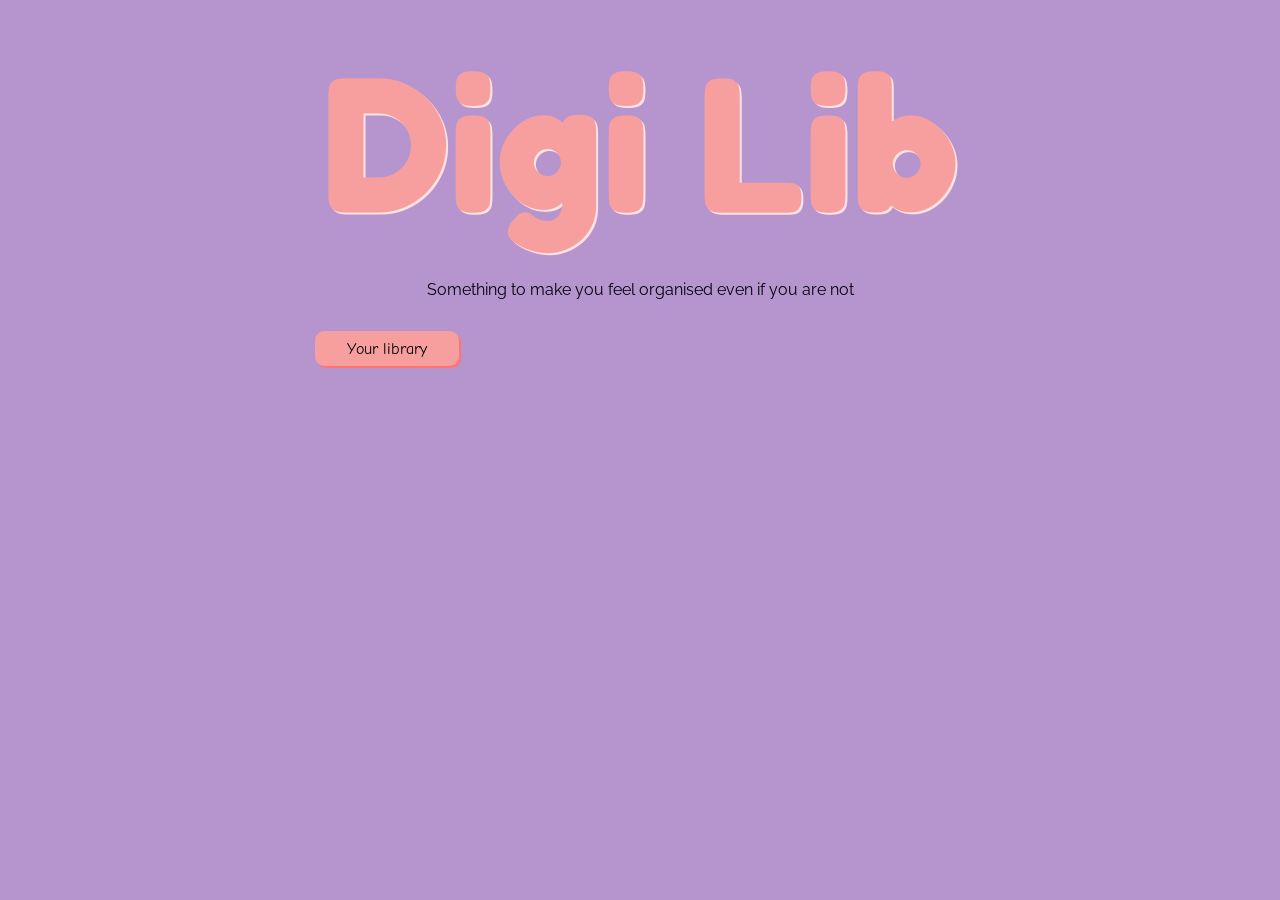
<file: index.html>
<!DOCTYPE html>
<html lang="en">
<head>
    <meta charset="UTF-8">
    <meta name="viewport" content="width=device-width, initial-scale=1.0">
    <title>Document</title>

    <link rel="stylesheet" href="style.css">
    <link rel="preconnect" href="https://fonts.googleapis.com">
    <link rel="preconnect" href="https://fonts.gstatic.com" crossorigin>
    <link href="https://fonts.googleapis.com/css2?family=Barlow+Semi+Condensed:ital,wght@0,100;0,200;0,300;0,400;0,500;0,600;0,700;0,800;0,900;1,100;1,200;1,300;1,400;1,500;1,600;1,700;1,800;1,900&family=Basic&family=Bitcount+Single:wght@100..900&family=Cabin+Sketch:wght@400;700&family=Cabin:ital,wght@0,400..700;1,400..700&family=Comic+Neue:ital,wght@0,300;0,400;0,700;1,300;1,400;1,700&family=Comic+Relief:wght@400;700&family=Cookie&family=Cormorant:ital,wght@0,300..700;1,300..700&family=Dancing+Script:wght@400..700&family=DynaPuff:wght@400..700&family=Elms+Sans:ital,wght@0,100..900;1,100..900&family=Fredoka:wght@300..700&family=Geist+Pixel&family=Henny+Penny&family=Inter:ital,opsz,wght@0,14..32,100..900;1,14..32,100..900&family=Julius+Sans+One&family=Lato:ital,wght@0,100;0,300;0,400;0,700;0,900;1,100;1,300;1,400;1,700;1,900&family=Libre+Franklin:ital,wght@0,100..900;1,100..900&family=Londrina+Sketch&family=Love+Ya+Like+A+Sister&family=Modak&family=Moo+Lah+Lah&family=Nunito+Sans:ital,opsz,wght@0,6..12,200..1000;1,6..12,200..1000&family=Nunito:ital,wght@0,200..1000;1,200..1000&family=Oregano:ital@0;1&family=Outfit:wght@100..900&family=Playwrite+AR:wght@100..400&family=Playwrite+BE+WAL+Guides&family=Quicksand:wght@300..700&family=Raleway:ital,wght@0,100..900;1,100..900&family=Rampart+One&family=Roboto:ital,wght@0,100..900;1,100..900&family=Rokkitt:ital,wght@0,100..900;1,100..900&family=Rubik+Puddles&family=Seaweed+Script&family=Sour+Gummy:ital,wght@0,100..900;1,100..900&family=Titillium+Web:ital,wght@0,200;0,300;0,400;0,600;0,700;0,900;1,200;1,300;1,400;1,600;1,700&family=Ubuntu:ital,wght@0,300;0,400;0,500;0,700;1,300;1,400;1,500;1,700&display=swap" rel="stylesheet">

</head>
<body>
    <h1>Digi Lib</h1>
    <p>Something to make you feel organised even if you are not</p>
    <a href="lib.html"><button>Your library</button></a>
    
</body>
</html>
</file>
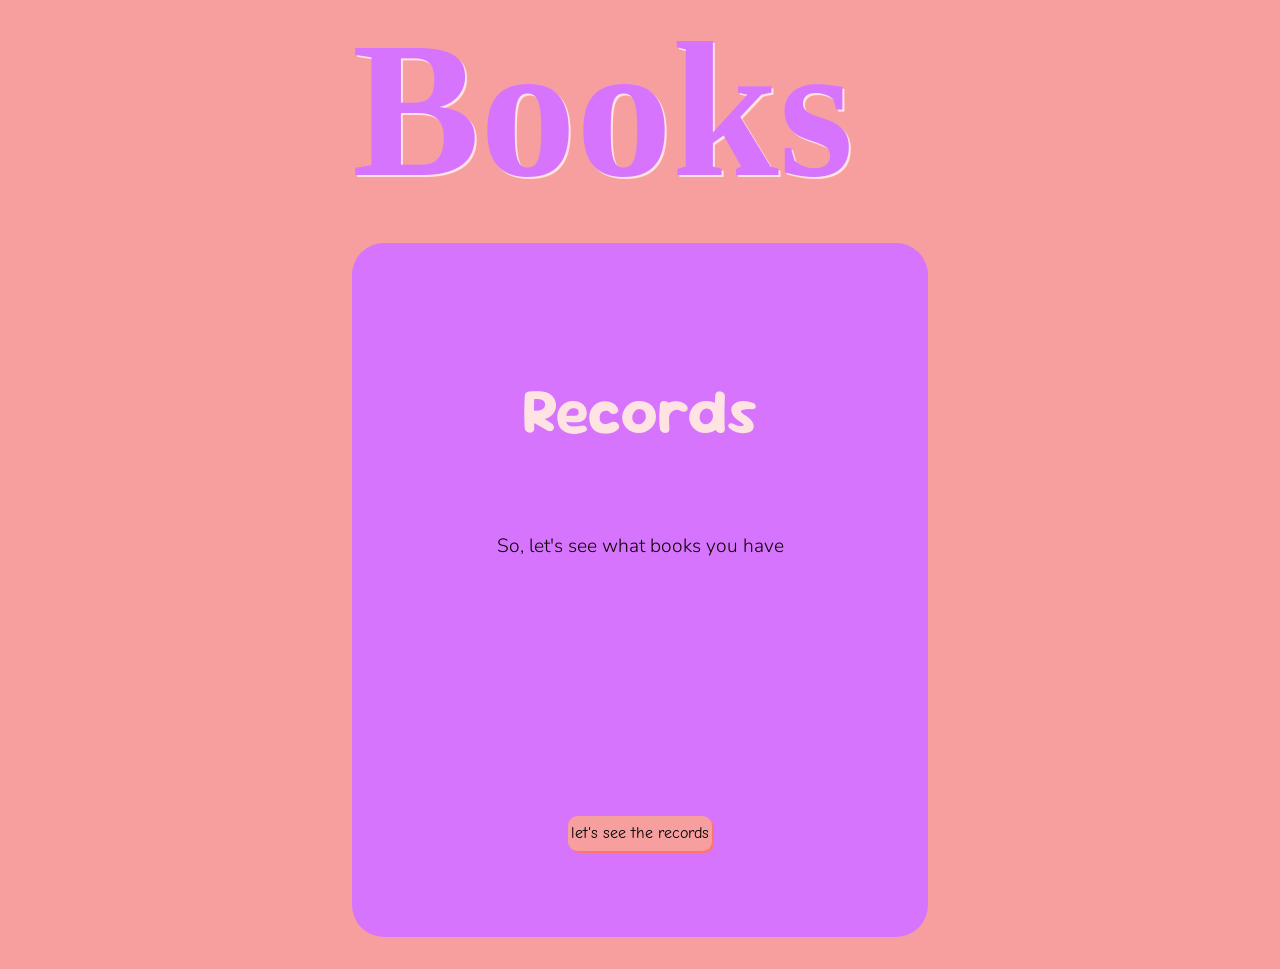
<file: lib.html>
<!DOCTYPE html>
<html lang="en">
<head>
    <meta charset="UTF-8">
    <meta name="viewport" content="width=device-width, initial-scale=1.0">
    <title>Library</title>
    <link rel="stylesheet" href="style.css">
    <link rel="preconnect" href="https://fonts.googleapis.com">
    <link rel="preconnect" href="https://fonts.gstatic.com" crossorigin>
    <link href="https://fonts.googleapis.com/css2?family=Amatic+SC:wght@400;700&family=Barlow+Semi+Condensed:ital,wght@0,100;0,200;0,300;0,400;0,500;0,600;0,700;0,800;0,900;1,100;1,200;1,300;1,400;1,500;1,600;1,700;1,800;1,900&family=Basic&family=Bitcount+Single:wght@100..900&family=Cabin+Sketch:wght@400;700&family=Cabin:ital,wght@0,400..700;1,400..700&family=Comic+Neue:ital,wght@0,300;0,400;0,700;1,300;1,400;1,700&family=Comic+Relief:wght@400;700&family=Cookie&family=Cormorant:ital,wght@0,300..700;1,300..700&family=Dancing+Script:wght@400..700&family=DynaPuff:wght@400..700&family=Elms+Sans:ital,wght@0,100..900;1,100..900&family=Fredoka:wght@300..700&family=Geist+Pixel&family=Henny+Penny&family=Indie+Flower&family=Inter:ital,opsz,wght@0,14..32,100..900;1,14..32,100..900&family=Julius+Sans+One&family=Lato:ital,wght@0,100;0,300;0,400;0,700;0,900;1,100;1,300;1,400;1,700;1,900&family=Libre+Franklin:ital,wght@0,100..900;1,100..900&family=Londrina+Sketch&family=Love+Ya+Like+A+Sister&family=Modak&family=Moo+Lah+Lah&family=Nunito+Sans:ital,opsz,wght@0,6..12,200..1000;1,6..12,200..1000&family=Nunito:ital,wght@0,200..1000;1,200..1000&family=Oregano:ital@0;1&family=Outfit:wght@100..900&family=Playwrite+AR:wght@100..400&family=Playwrite+BE+WAL+Guides&family=Quicksand:wght@300..700&family=Raleway:ital,wght@0,100..900;1,100..900&family=Rampart+One&family=Roboto:ital,wght@0,100..900;1,100..900&family=Rokkitt:ital,wght@0,100..900;1,100..900&family=Rubik+Puddles&family=Seaweed+Script&family=Sour+Gummy:ital,wght@0,100..900;1,100..900&family=Titillium+Web:ital,wght@0,200;0,300;0,400;0,600;0,700;0,900;1,200;1,300;1,400;1,600;1,700&family=Ubuntu:ital,wght@0,300;0,400;0,500;0,700;1,300;1,400;1,500;1,700&display=swap" rel="stylesheet">

</head>
<body class="lib">
    <div class="Books">
        <div class="tt">
            <h1 class="bk">Books</h1>

        </div>
        
        <div class="record-book">
                <h3 class="reco none">Records</h3>
                <div class="list none">
                </div>

                
            <div class="txt">
            <h3>Records</h3>
            <h4>So, let's see what books you have</h4>
            </div>
            <div class="in">
                <h3 class="bn none">Book Name</h3>
            <input type="text" class="int none">
            <button class="btn none">Done</button>
            </div>
            
            <button class="rec">let's see the records</button>
        </div>
    </div>
    <script src="script.js"></script>
</body>
</html>
</file>
<file: style.css>
*{
    margin: 0;
    padding: 0;
    box-sizing: none;
}

body{
    background-color: #b695cf;
    display: grid;
    align-items: center;
    justify-content: center;
}

h1{
    color: #f79f9f;
    text-shadow: #FFE2E2 2px 2px;
    font-size: 12rem;
    font-family: "Fredoka";
    margin: 1.5rem;
}

p{
    font-family: "Raleway";
    font-size: larger;
    display: flex;
    align-self: center;
    justify-self: center;
    margin-bottom: 1rem;
    color: #02000b;
}

button{
    display: flex;
    justify-self: center;
    align-self: center;
    width: 9rem;
    height: 2.2rem;
    justify-content: center;
    align-items: center;
    align-self: center;
    justify-self: center;
    border: none;
    outline: none;
    background-color: #f79f9f;
    font-size: medium;
    font-weight: 500;
    border-radius: 0.6rem;
    box-shadow: #fe7474 2px 2px;
    color: black;
    font-family: "Comic Neue";
    text-decoration: none;
}

a{
    text-decoration: none;
    margin: 1rem;
}

.lib{
    background-color: #f79f9f;
}

.bk{
    color: #d774fe;
    font-family: "love like a sister";
    display: flex;
    align-self: center;
    justify-self: center;
    margin: 0;
    padding: 0;
}

p{
    font-size: medium;
}

.record-book{
    width: 40vw;
    min-height: 70vh;
    background-color: #d774fe;
    display: grid;
    align-self: center;
    justify-self: center;
    align-items: center;
    justify-content: center;
    border-radius: 2rem;
    margin-bottom: 2rem;
    padding: 2rem;
}

.open{
    width: 80vw;
}

h3{
    font-family: "Sour Gummy";
    color: #FFE2E2;
    font-size: 4rem;
    display: flex;
    align-self: center;
    justify-self: center;
    margin: 0;
}

h4{
    color: #0b0000;
    font-size: 1.2rem;
    font-weight: 100;
    display: flex;
    align-self: center;
    justify-self: center;
    font-family: "Nunito";
    font-weight: 300;
    margin: 0;
}

.txt{
    height: 30vh;
    display: grid;
}

.none{
    display: none;
}

.flex{
    display: grid;
    gap: 10px;
    font-size: 200;
    font-size: large;
    color: #090000;
}

input{
    height: 1rem;
    border-radius: 0.3rem;
    padding: 0.5rem;
    border: none;
}

.list{
    font-family: "Inter";
    font-weight: 300;
}

.list h2{
    font-family: Sour Gummy;
    color: #fc8888;
    text-shadow: 2px 2px #eb6262;
    font-size: 4rem;
    display: flex;
    align-self: baseline;
    justify-content: center;
    margin: 2rem;
}

.list button{
   padding: 0.1rem;
   width: 0.5rem;
   height: 0.5rem;
   border-radius: 100%;
   background-color: #ffb4b4; 
}

.tt{
    height: 27vh;
}

.in{
    display: grid;
    align-items: center;
    justify-content: center;
    gap: 2rem;
}
</file>
